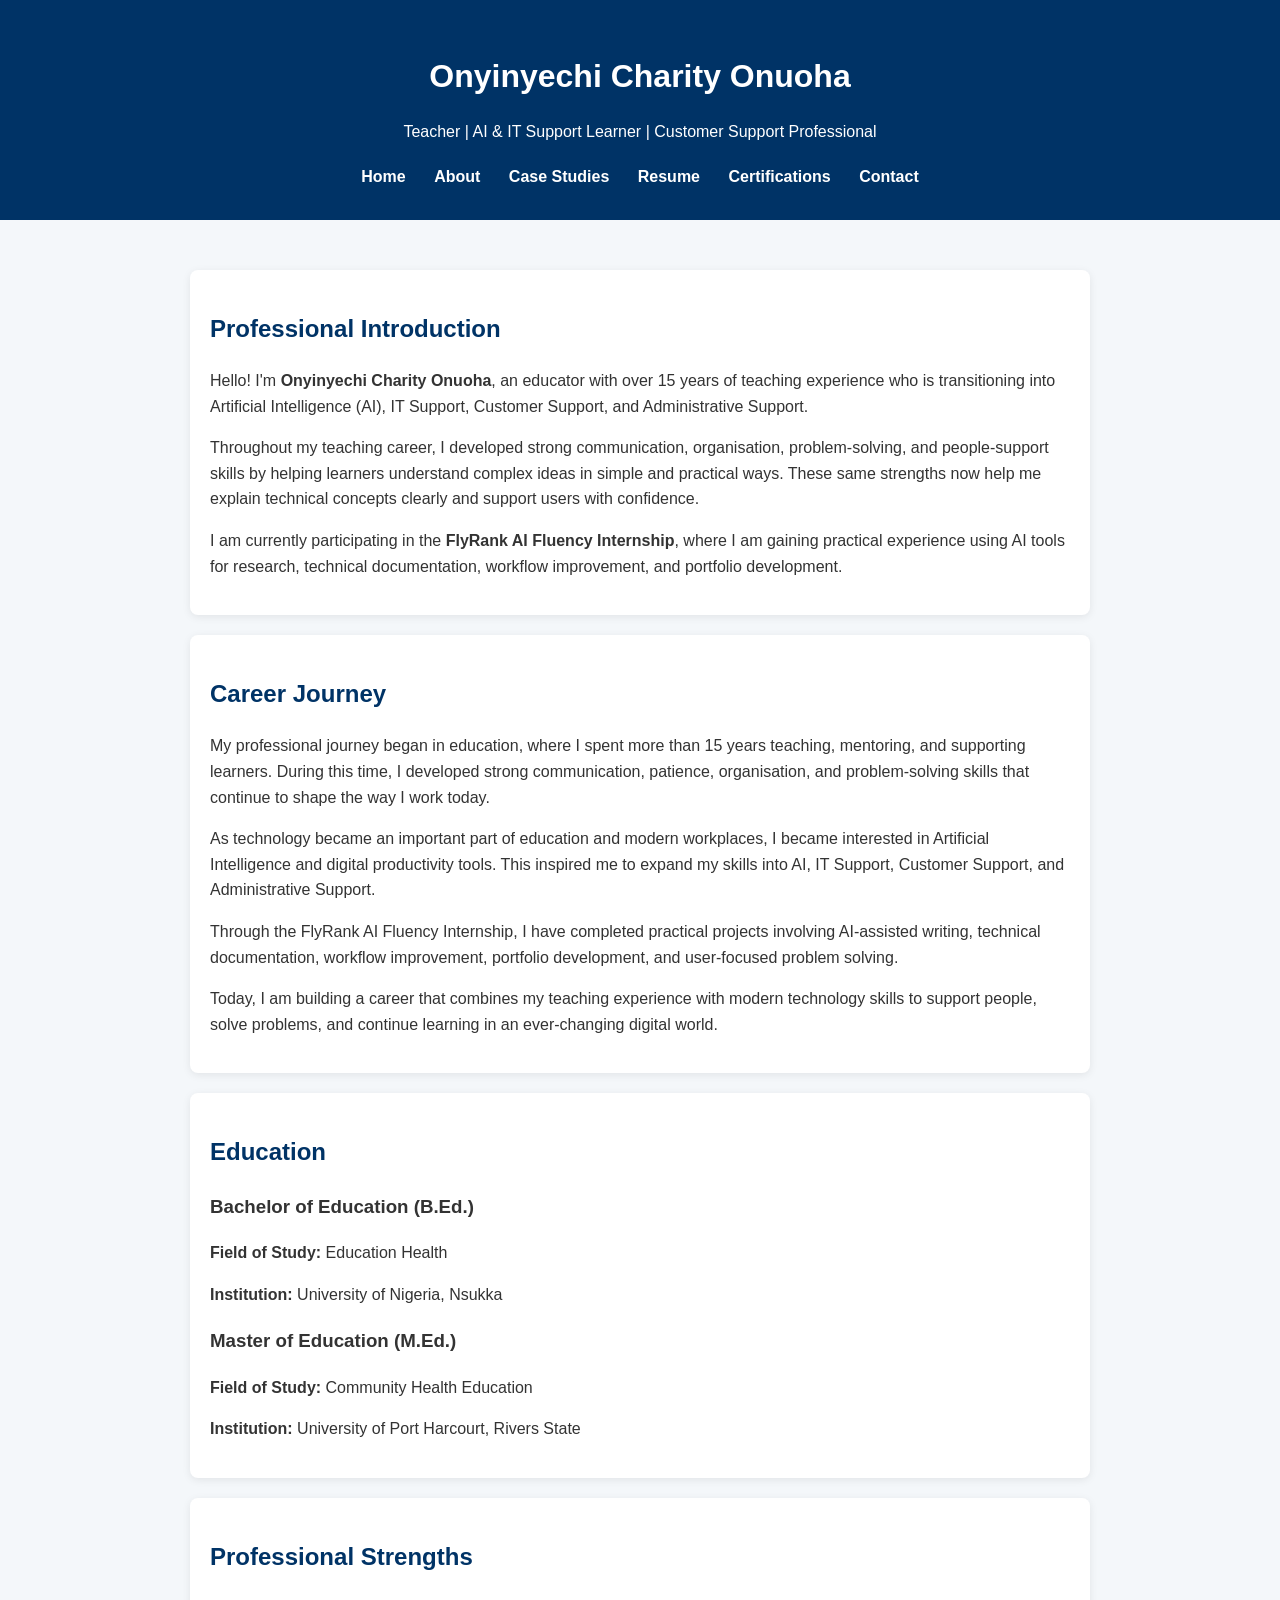
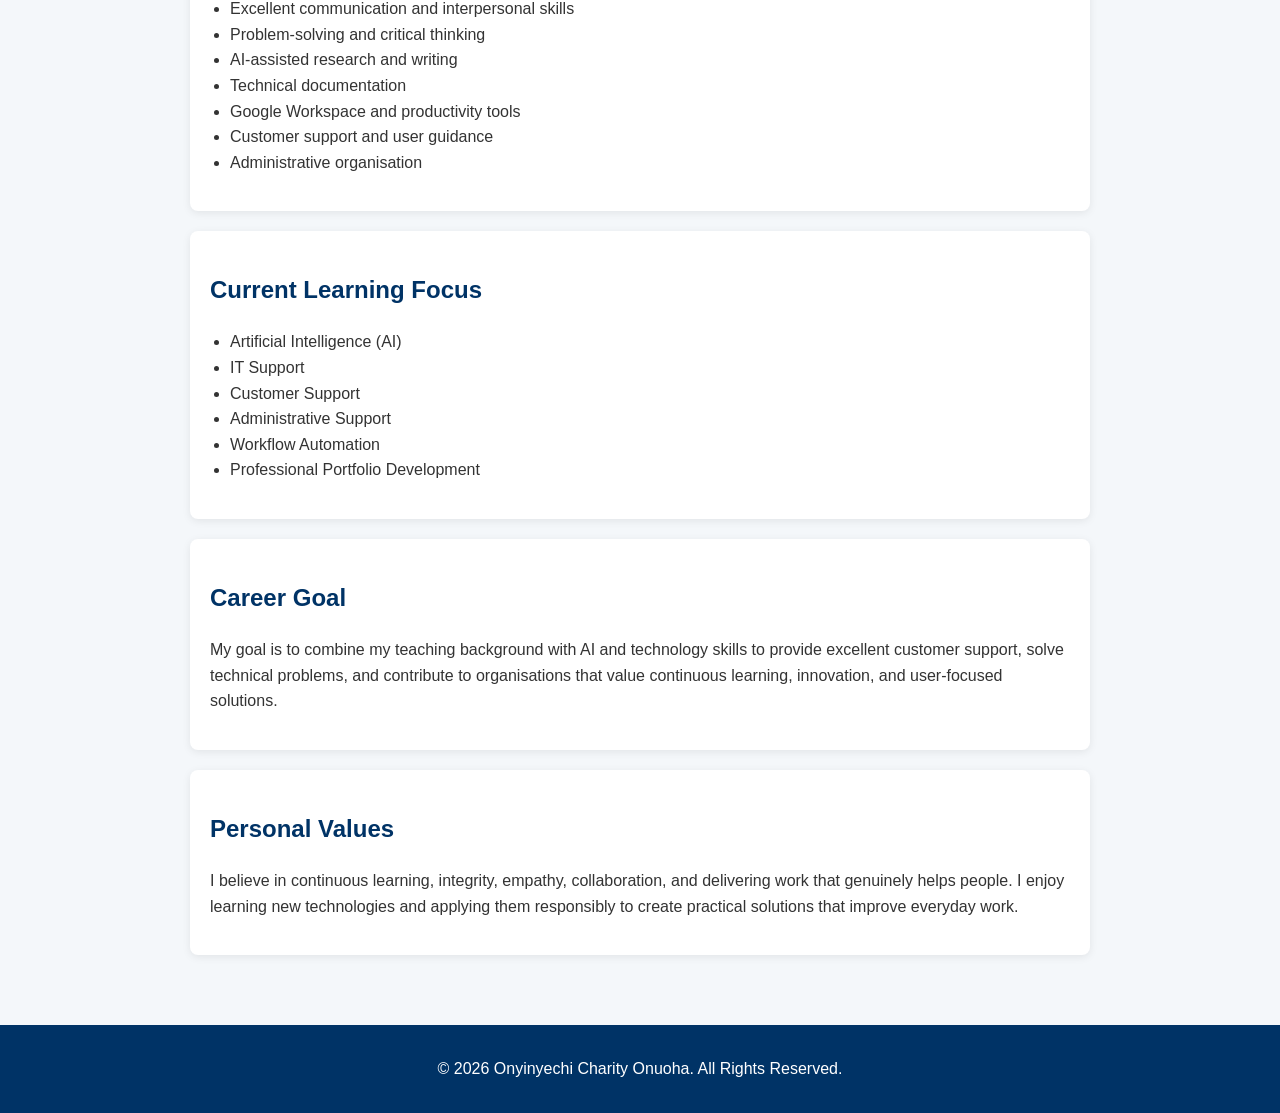
<file: about.html>
<!DOCTYPE html>
<html lang="en">
<head>
    <meta charset="UTF-8">
    <meta name="viewport" content="width=device-width, initial-scale=1.0">
    <title>About Me | Onyinyechi Charity Onuoha</title>
    <link rel="stylesheet" href="style.css">
</head>

<body>

<header>
    <h1>Onyinyechi Charity Onuoha</h1>

    <p>Teacher | AI & IT Support Learner | Customer Support Professional</p>

    <nav>
        <a href="index.html">Home</a>
        <a href="about.html">About</a>
        <a href="case-studies.html">Case Studies</a>
        <a href="resume.html">Resume</a>
        <a href="certifications.html">Certifications</a>
        <a href="contact.html">Contact</a>
    </nav>
</header>

<main class="about-container">

<section class="about-section">

<h2>Professional Introduction</h2>

<p>
Hello! I'm <strong>Onyinyechi Charity Onuoha</strong>, an educator with over 15 years of teaching experience who is transitioning into Artificial Intelligence (AI), IT Support, Customer Support, and Administrative Support.
</p>

<p>
Throughout my teaching career, I developed strong communication, organisation, problem-solving, and people-support skills by helping learners understand complex ideas in simple and practical ways. These same strengths now help me explain technical concepts clearly and support users with confidence.
</p>

<p>
I am currently participating in the <strong>FlyRank AI Fluency Internship</strong>, where I am gaining practical experience using AI tools for research, technical documentation, workflow improvement, and portfolio development.
</p>

</section>

<section class="about-section career-journey">

<h2>Career Journey</h2>

<p>
My professional journey began in education, where I spent more than 15 years teaching, mentoring, and supporting learners. During this time, I developed strong communication, patience, organisation, and problem-solving skills that continue to shape the way I work today.
</p>

<p>
As technology became an important part of education and modern workplaces, I became interested in Artificial Intelligence and digital productivity tools. This inspired me to expand my skills into AI, IT Support, Customer Support, and Administrative Support.
</p>

<p>
Through the FlyRank AI Fluency Internship, I have completed practical projects involving AI-assisted writing, technical documentation, workflow improvement, portfolio development, and user-focused problem solving.
</p>

<p>
Today, I am building a career that combines my teaching experience with modern technology skills to support people, solve problems, and continue learning in an ever-changing digital world.
</p>

</section>

<section class="about-section">

<h2>Education</h2>

<div class="education-item">
<h3>Bachelor of Education (B.Ed.)</h3>
<p><strong>Field of Study:</strong> Education Health</p>
<p><strong>Institution:</strong> University of Nigeria, Nsukka</p>
</div>

<div class="education-item">
<h3>Master of Education (M.Ed.)</h3>
<p><strong>Field of Study:</strong> Community Health Education</p>
<p><strong>Institution:</strong> University of Port Harcourt, Rivers State</p>
</div>

</section>

<section class="about-section">

<h2>Professional Strengths</h2>

<ul class="skills-list">
<li>Excellent communication and interpersonal skills</li>
<li>Problem-solving and critical thinking</li>
<li>AI-assisted research and writing</li>
<li>Technical documentation</li>
<li>Google Workspace and productivity tools</li>
<li>Customer support and user guidance</li>
<li>Administrative organisation</li>
</ul>

</section>

<section class="about-section">

<h2>Current Learning Focus</h2>

<ul class="focus-list">
<li>Artificial Intelligence (AI)</li>
<li>IT Support</li>
<li>Customer Support</li>
<li>Administrative Support</li>
<li>Workflow Automation</li>
<li>Professional Portfolio Development</li>
</ul>

</section>

<section class="highlight-box">

<h2>Career Goal</h2>

<p>
My goal is to combine my teaching background with AI and technology skills to provide excellent customer support, solve technical problems, and contribute to organisations that value continuous learning, innovation, and user-focused solutions.
</p>

</section>

<section class="about-section">

<h2>Personal Values</h2>

<p>
I believe in continuous learning, integrity, empathy, collaboration, and delivering work that genuinely helps people. I enjoy learning new technologies and applying them responsibly to create practical solutions that improve everyday work.
</p>

</section>

</main>

<footer>
<p>&copy; 2026 Onyinyechi Charity Onuoha. All Rights Reserved.</p>
</footer>

</body>
</html>
</file>
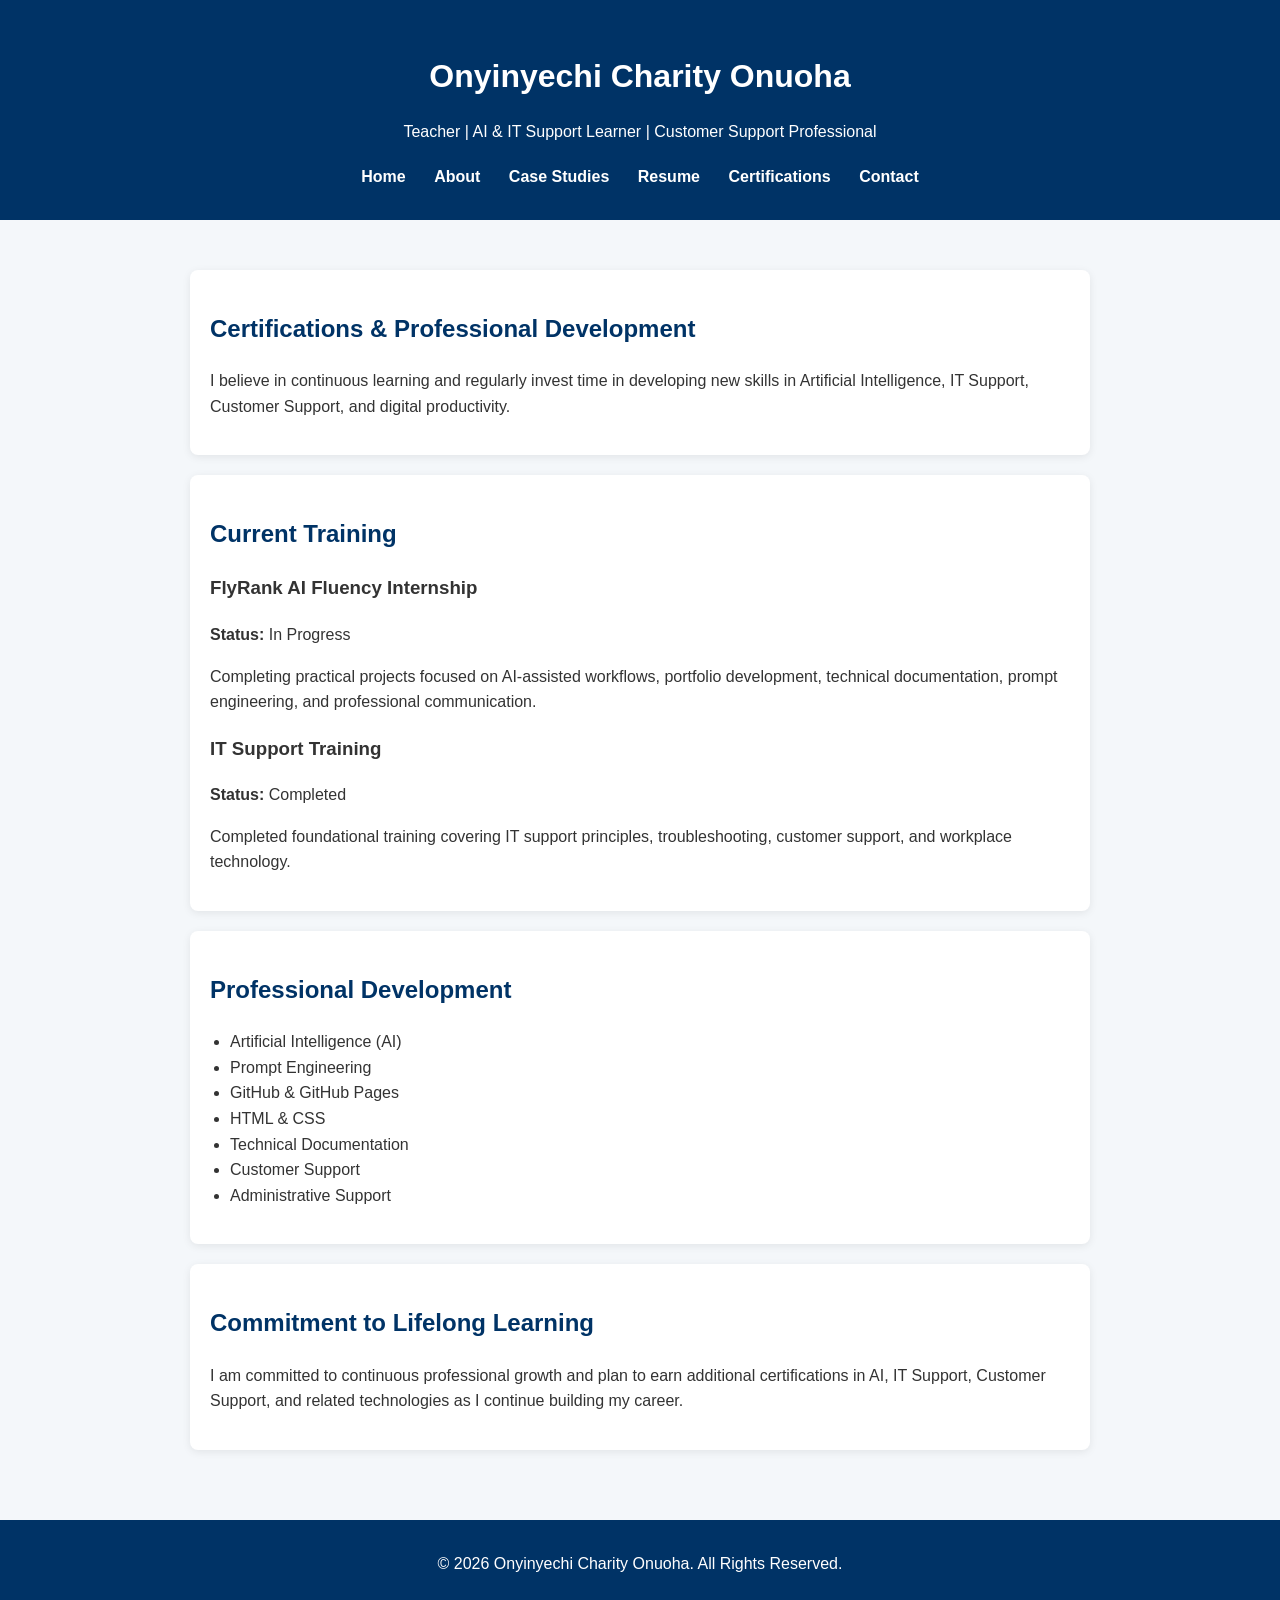
<file: certifications.html>
<!DOCTYPE html>
<html lang="en">
<head>
<meta charset="UTF-8">
<meta name="viewport" content="width=device-width, initial-scale=1.0">
<title>Certifications | Onyinyechi Charity Onuoha</title>
<link rel="stylesheet" href="style.css">
</head>

<body>

<header>

<h1>Onyinyechi Charity Onuoha</h1>

<p>Teacher | AI & IT Support Learner | Customer Support Professional</p>

<nav>
<a href="index.html">Home</a>
<a href="about.html">About</a>
<a href="case-studies.html">Case Studies</a>
<a href="resume.html">Resume</a>
<a href="certifications.html">Certifications</a>
<a href="contact.html">Contact</a>
</nav>

</header>

<main class="about-container">

<section class="about-section">

<h2>Certifications & Professional Development</h2>

<p>
I believe in continuous learning and regularly invest time in developing new skills in Artificial Intelligence, IT Support, Customer Support, and digital productivity.
</p>

</section>

<section class="about-section">

<h2>Current Training</h2>

<div class="education-item">

<h3>FlyRank AI Fluency Internship</h3>

<p><strong>Status:</strong> In Progress</p>

<p>
Completing practical projects focused on AI-assisted workflows, portfolio development, technical documentation, prompt engineering, and professional communication.
</p>

</div>

<div class="education-item">

<h3>IT Support Training</h3>

<p><strong>Status:</strong> Completed</p>

<p>
Completed foundational training covering IT support principles, troubleshooting, customer support, and workplace technology.
</p>

</div>

</section>

<section class="about-section">

<h2>Professional Development</h2>

<ul class="skills-list">
<li>Artificial Intelligence (AI)</li>
<li>Prompt Engineering</li>
<li>GitHub & GitHub Pages</li>
<li>HTML & CSS</li>
<li>Technical Documentation</li>
<li>Customer Support</li>
<li>Administrative Support</li>
</ul>

</section>

<section class="highlight-box">

<h2>Commitment to Lifelong Learning</h2>

<p>
I am committed to continuous professional growth and plan to earn additional certifications in AI, IT Support, Customer Support, and related technologies as I continue building my career.
</p>

</section>

</main>

<footer>

<p>&copy; 2026 Onyinyechi Charity Onuoha. All Rights Reserved.</p>

</footer>

</body>
</html>
</file>
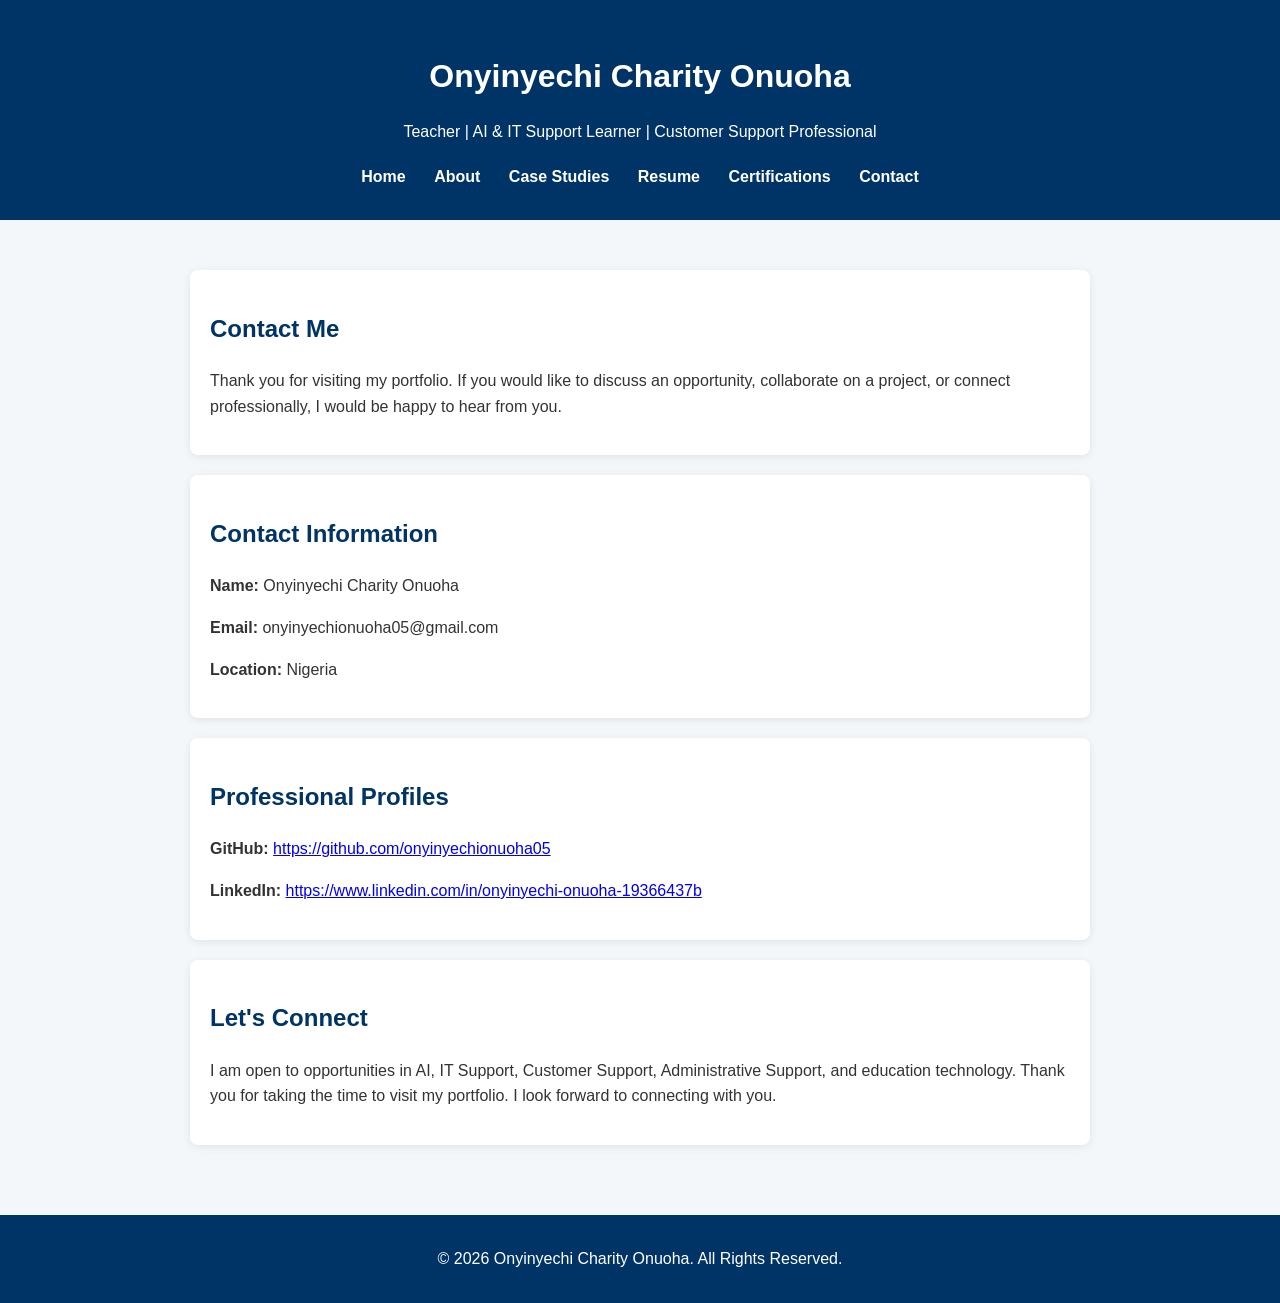
<file: contact.html>
<!DOCTYPE html>
<html lang="en">
<head>
<meta charset="UTF-8">
<meta name="viewport" content="width=device-width, initial-scale=1.0">
<title>Contact | Onyinyechi Charity Onuoha</title>
<link rel="stylesheet" href="style.css">
</head>

<body>

<header>

<h1>Onyinyechi Charity Onuoha</h1>

<p>Teacher | AI & IT Support Learner | Customer Support Professional</p>

<nav>
<a href="index.html">Home</a>
<a href="about.html">About</a>
<a href="case-studies.html">Case Studies</a>
<a href="resume.html">Resume</a>
<a href="certifications.html">Certifications</a>
<a href="contact.html">Contact</a>
</nav>

</header>

<main class="about-container">

<section class="about-section">

<h2>Contact Me</h2>

<p>
Thank you for visiting my portfolio. If you would like to discuss an opportunity, collaborate on a project, or connect professionally, I would be happy to hear from you.
</p>

</section>

<section class="about-section">

<h2>Contact Information</h2>

<p><strong>Name:</strong> Onyinyechi Charity Onuoha</p>

<p><strong>Email:</strong> onyinyechionuoha05@gmail.com</p>

<p><strong>Location:</strong> Nigeria</p>

</section>

<section class="about-section">

<h2>Professional Profiles</h2>

<p>
<strong>GitHub:</strong>
<a href="https://github.com/onyinyechionuoha05" target="_blank">
https://github.com/onyinyechionuoha05
</a>
</p>

<p>
<strong>LinkedIn:</strong>
<a href="https://www.linkedin.com/in/onyinyechi-onuoha-19366437b" target="_blank">
https://www.linkedin.com/in/onyinyechi-onuoha-19366437b
</a>
</p>

</section>

<section class="highlight-box">

<h2>Let's Connect</h2>

<p>
I am open to opportunities in AI, IT Support, Customer Support, Administrative Support, and education technology. Thank you for taking the time to visit my portfolio. I look forward to connecting with you.
</p>

</section>

</main>

<footer>

<p>&copy; 2026 Onyinyechi Charity Onuoha. All Rights Reserved.</p>

</footer>

</body>
</html>
</file>
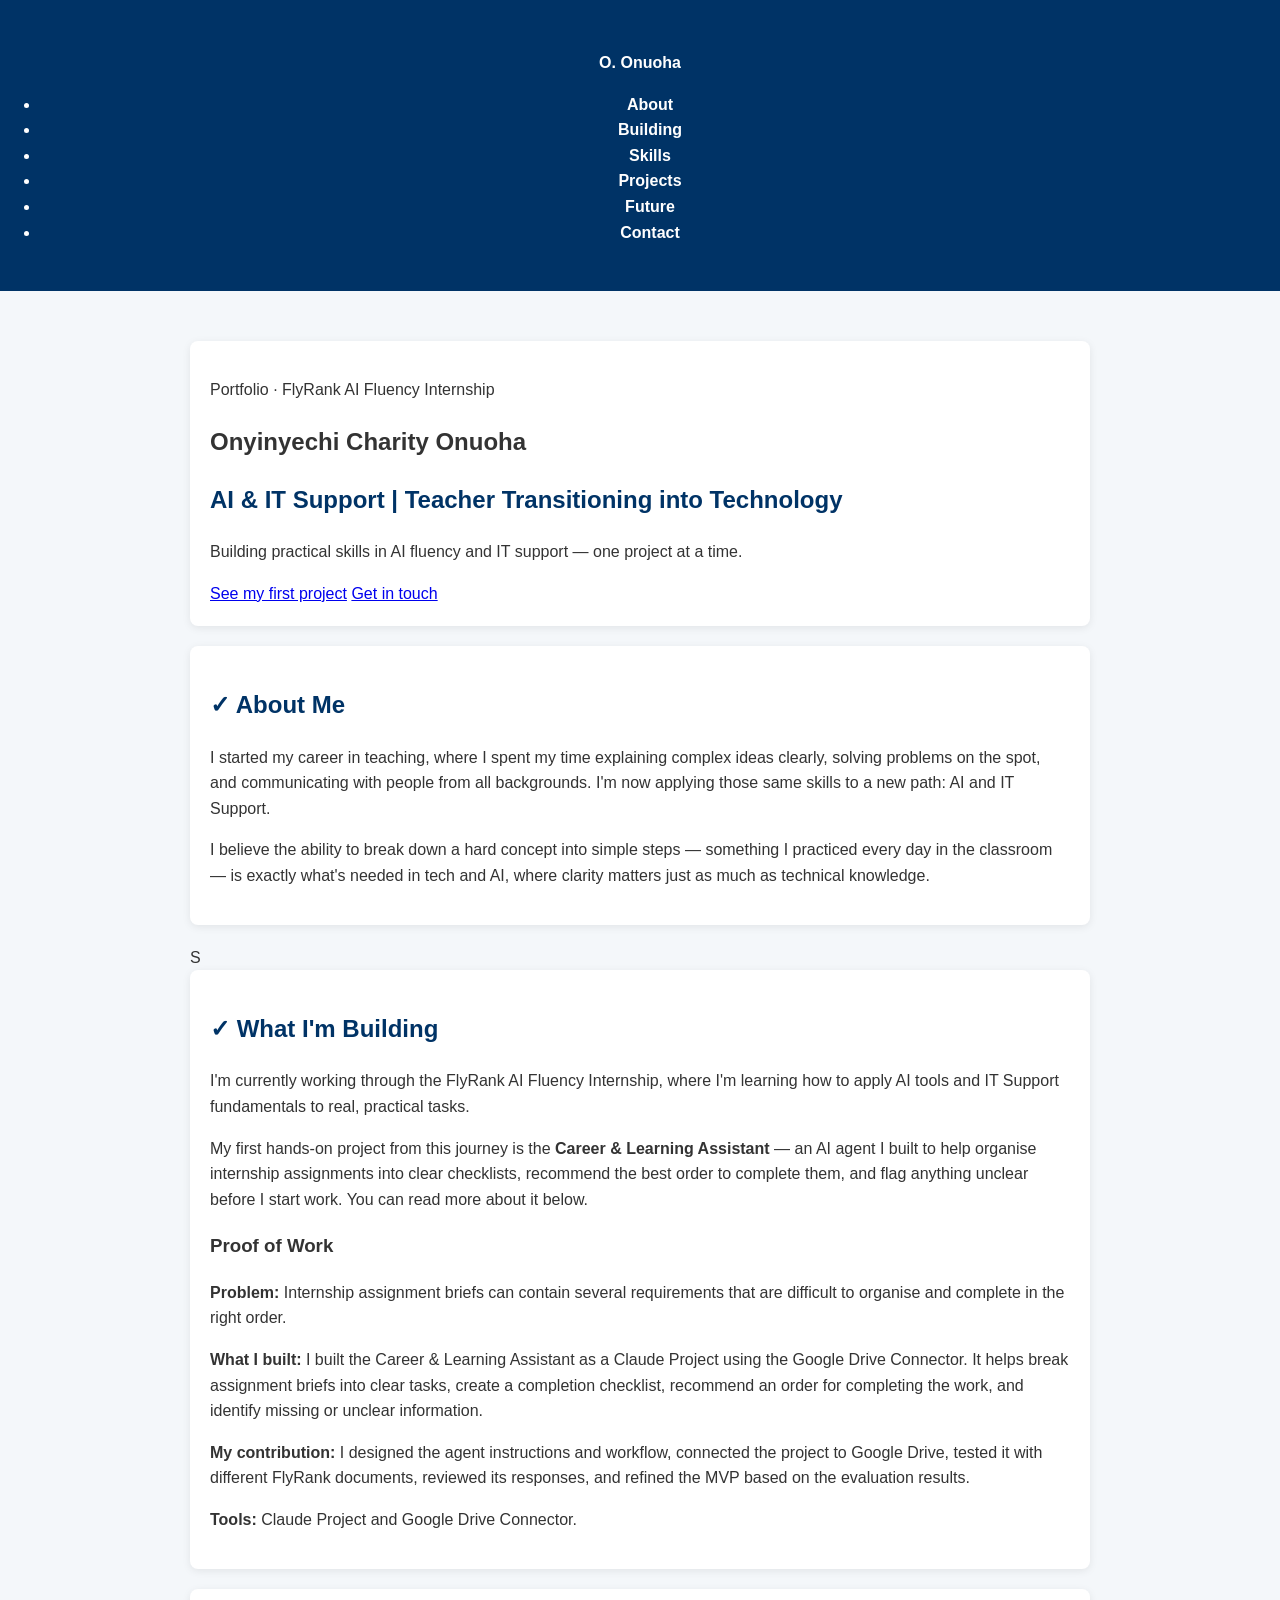
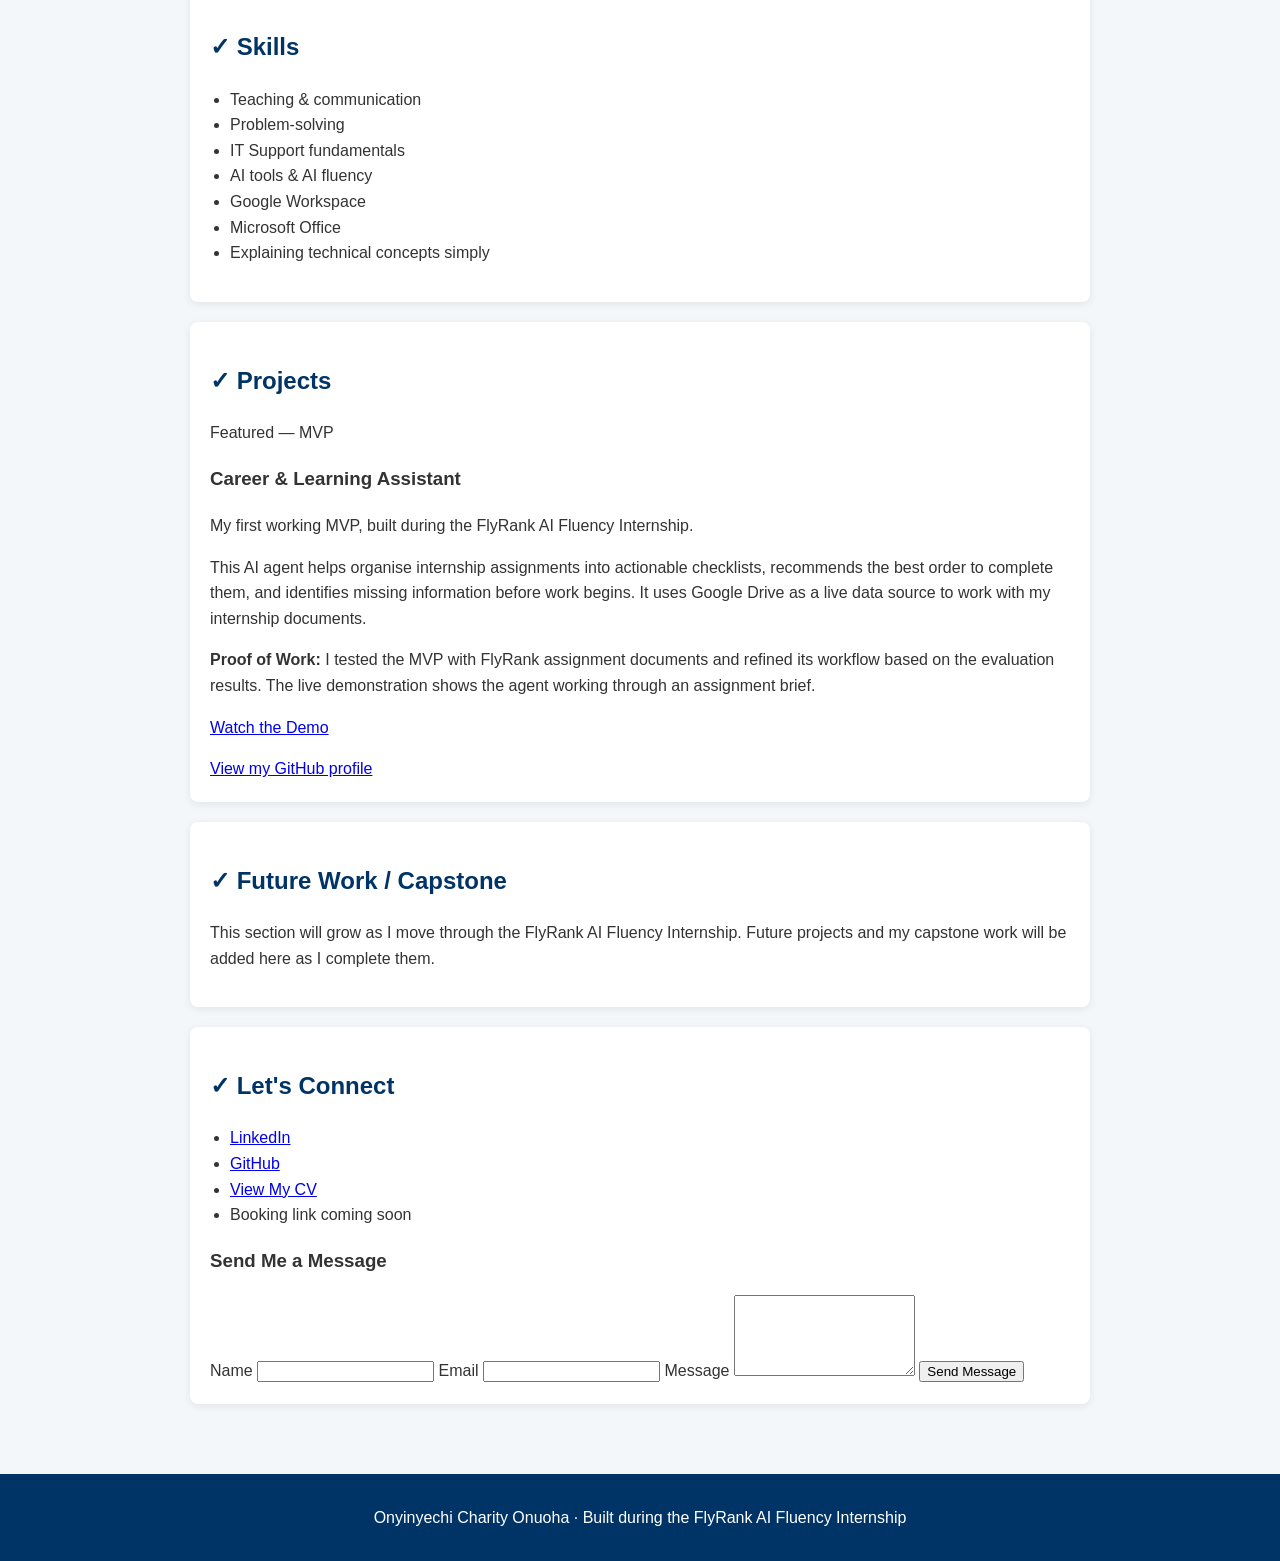
<file: index (3).html>
<!DOCTYPE html>
<html lang="en">
<head>
 
<!-- Google tag (gtag.js) -->
<script async src="https://www.googletagmanager.com/gtag/js?id=G-5V9NZC28PY"></script>
<script>
  window.dataLayer = window.dataLayer || [];
  function gtag(){dataLayer.push(arguments);}
  gtag('js', new Date());

  gtag('config', 'G-5V9NZC28PY');
</script>
 <meta charset="UTF-8">
 <meta name="viewport" content="width=device-width, initial-scale=1.0">

<link rel="icon" type="image/png" href="favicon.png">
 
<title>Onyinyechi Charity Onuoha | AI &amp; IT Support</title>

<meta name="description" content="Explore Onyinyechi Charity Onuoha's work in AI and IT support — practical projects, real skills, built through FlyRank's internship.">

<meta property="og:site_name" content="Onyinyechi Onuoha Portfolio">
<meta property="og:title" content="Onyinyechi Charity Onuoha | AI &amp; IT Support">
<meta property="og:description" content="Explore Onyinyechi Charity Onuoha's work in AI and IT support — practical projects, real skills, built through FlyRank's internship.">
<meta property="og:type" content="website">
<meta property="og:url" content="https://onyinyechi-onuoha-portfolio.netlify.app">
<meta property="og:image" content="https://onyinyechi-onuoha-portfolio.netlify.app/onyinyechi-og-image.jpg">
<meta property="og:image:width" content="1200">
<meta property="og:image:height" content="630">

<meta name="twitter:card" content="summary_large_image">
<meta name="twitter:title" content="Onyinyechi Charity Onuoha | AI &amp; IT Support">
<meta name="twitter:description" content="Explore Onyinyechi Charity Onuoha's work in AI and IT support — practical projects, real skills, built through FlyRank's internship.">
<meta name="twitter:image" content="https://onyinyechi-onuoha-portfolio.netlify.app/onyinyechi-og-image.jpg">

<link rel="preconnect" href="https://fonts.googleapis.com">
<link rel="preconnect" href="https://fonts.gstatic.com" crossorigin>   <link href="https://fonts.googleapis.com/css2?family=Fraunces:opsz,wght@9..144,500;9..144,600&family=IBM+Plex+Sans:wght@400;500;600&family=IBM+Plex+Mono:wght@400;500&display=swap" rel="stylesheet">
  <link rel="stylesheet" href="style.css">
</head>
<body>

  <header class="site-header">
    <nav class="nav" aria-label="Section navigation">
      <a class="nav__name" href="#top">O. Onuoha</a>
      <ul class="nav__links">
        <li><a href="#about">About</a></li>
        <li><a href="#building">Building</a></li>
        <li><a href="#skills">Skills</a></li>
        <li><a href="#projects">Projects</a></li>
        <li><a href="#future">Future</a></li>
        <li><a href="#contact">Contact</a></li>
      </ul>
    </nav>
  </header>

  <main>

    <!-- 1. HERO -->
    <section id="top" class="hero">
      <p class="hero__eyebrow">Portfolio · FlyRank AI Fluency Internship</p>
      <h1 class="hero__name">Onyinyechi Charity Onuoha</h1>
      <p class="hero__role"> <h2>AI &amp; IT Support | Teacher Transitioning into Technology</h2> </p>
      <p class="hero__tagline">Building practical skills in AI fluency and IT support — one project at a time.</p>
      <div class="hero__actions">
        <a class="btn btn--primary" href="#projects">See my first project</a>
        <a class="btn btn--ghost" href="#contact">Get in touch</a>
      </div>
    </section>

    <!-- 2. ABOUT ME -->
    <section id="about" class="section">
      <h2 class="section__heading"><span class="check" aria-hidden="true">✓</span> About Me</h2>
      <div class="section__body">
        <p>I started my career in teaching, where I spent my time explaining complex ideas clearly, solving problems on the spot, and communicating with people from all backgrounds. I'm now applying those same skills to a new path: AI and IT Support.</p>
        <p>I believe the ability to break down a hard concept into simple steps — something I practiced every day in the classroom — is exactly what's needed in tech and AI, where clarity matters just as much as technical knowledge.</p>
      </div>
    </section>
S
    <!-- 3. WHAT I'M BUILDING -->
    <section id="building" class="section section--tint">
      <h2 class="section__heading"><span class="check" aria-hidden="true">✓</span> What I'm Building</h2>
      <div class="section__body">
        <p>I'm currently working through the FlyRank AI Fluency Internship, where I'm learning how to apply AI tools and IT Support fundamentals to real, practical tasks.</p>
        <p>My first hands-on project from this journey is the <strong>Career &amp; Learning Assistant</strong> — an AI agent I built to help organise internship assignments into clear checklists, recommend the best order to complete them, and flag anything unclear before I start work. You can read more about it below.</p><h3>Proof of Work</h3>

<p><strong>Problem:</strong> Internship assignment briefs can contain several requirements that are difficult to organise and complete in the right order.</p>

<p><strong>What I built:</strong> I built the Career &amp; Learning Assistant as a Claude Project using the Google Drive Connector. It helps break assignment briefs into clear tasks, create a completion checklist, recommend an order for completing the work, and identify missing or unclear information.</p>

<p><strong>My contribution:</strong> I designed the agent instructions and workflow, connected the project to Google Drive, tested it with different FlyRank documents, reviewed its responses, and refined the MVP based on the evaluation results.</p>

<p><strong>Tools:</strong> Claude Project and Google Drive Connector.</p>      </div>
    </section>

    <!-- 4. SKILLS -->
    <section id="skills" class="section">
      <h2 class="section__heading"><span class="check" aria-hidden="true">✓</span> Skills</h2>
      <ul class="skills-grid">
        <li class="skill-card">Teaching &amp; communication</li>
        <li class="skill-card">Problem-solving</li>
        <li class="skill-card">IT Support fundamentals</li>
        <li class="skill-card">AI tools &amp; AI fluency</li>
        <li class="skill-card">Google Workspace</li>
        <li class="skill-card">Microsoft Office</li>
        <li class="skill-card">Explaining technical concepts simply</li>
      </ul>
    </section>

    <!-- 5. PROJECTS -->
    <section id="projects" class="section section--tint">
      <h2 class="section__heading"><span class="check" aria-hidden="true">✓</span> Projects</h2>
      <article class="project-card">
        <p class="project-card__label">Featured — MVP</p>
        <h3 class="project-card__title">Career &amp; Learning Assistant</h3>
        <p>My first working MVP, built during the FlyRank AI Fluency Internship.</p>
        <p>This AI agent helps organise internship assignments into actionable checklists, recommends the best order to complete them, and identifies missing information before work begins. It uses Google Drive as a live data source to work with my internship documents.<p><strong>Proof of Work:</strong> I tested the MVP with FlyRank assignment documents and refined its workflow based on the evaluation results. The live demonstration shows the agent working through an assignment brief.</p>

<a class="btn btn--small" href="https://youtu.be/BuS_ruL7mOg" target="_blank" rel="noopener noreferrer">Watch the Demo</a></p>
        <a class="btn btn--small" href="https://github.com/onyinyechionuoha05" target="_blank" rel="noopener noreferrer">View my GitHub profile</a>
      </article>
    </section>

    <!-- 6. FUTURE WORK / CAPSTONE -->
    <section id="future" class="section">
      <h2 class="section__heading"><span class="check" aria-hidden="true">✓</span> Future Work / Capstone</h2>
      <div class="section__body">
        <p>This section will grow as I move through the FlyRank AI Fluency Internship. Future projects and my capstone work will be added here as I complete them.</p>
      </div>
    </section>

   <!-- 7. CONTACT / LINKS -->
<section id="contact" class="section section--tint">
  <h2 class="section__heading"><span class="check" aria-hidden="true">✓</span> Let's Connect</h2>
  <ul class="contact-links">
    <li><a class="btn btn--primary" href="https://www.linkedin.com/in/onyinyechi-onuoha-19366437b" target="_blank" rel="noopener noreferrer">LinkedIn</a></li>
    <li><a class="btn btn--primary" href="https://github.com/onyinyechionuoha05" target="_blank" rel="noopener noreferrer">GitHub</a></li>
    <li><a class="btn btn--primary" href="https://drive.google.com/file/d/1HFDdtFhXUsGa9bZaIRPTdfMzvwdPBtS7/view?usp=drivesdk" target="_blank" rel="noopener noreferrer">View My CV</a></li>
    <li class="contact-links__soon">Booking link coming soon</li>
  </ul>


<h3 class="contact-form__heading">Send Me a Message</h3>

<form class="contact-form" action="https://formspree.io/f/xkjwjoqd" method="POST">

  <label for="name">Name</label>
  <input type="text" id="name" name="name" required>

  <label for="email">Email</label>
  <input type="email" id="email" name="email" required>

  <label for="message">Message</label>
  <textarea id="message" name="message" rows="5" required></textarea>

  <button type="submit" class="btn btn--primary">Send Message</button>

</section>
  </main>

  <footer class="site-footer">
    <p>Onyinyechi Charity Onuoha · Built during the FlyRank AI Fluency Internship</p>
  </footer>

</body>
</html>
</file>
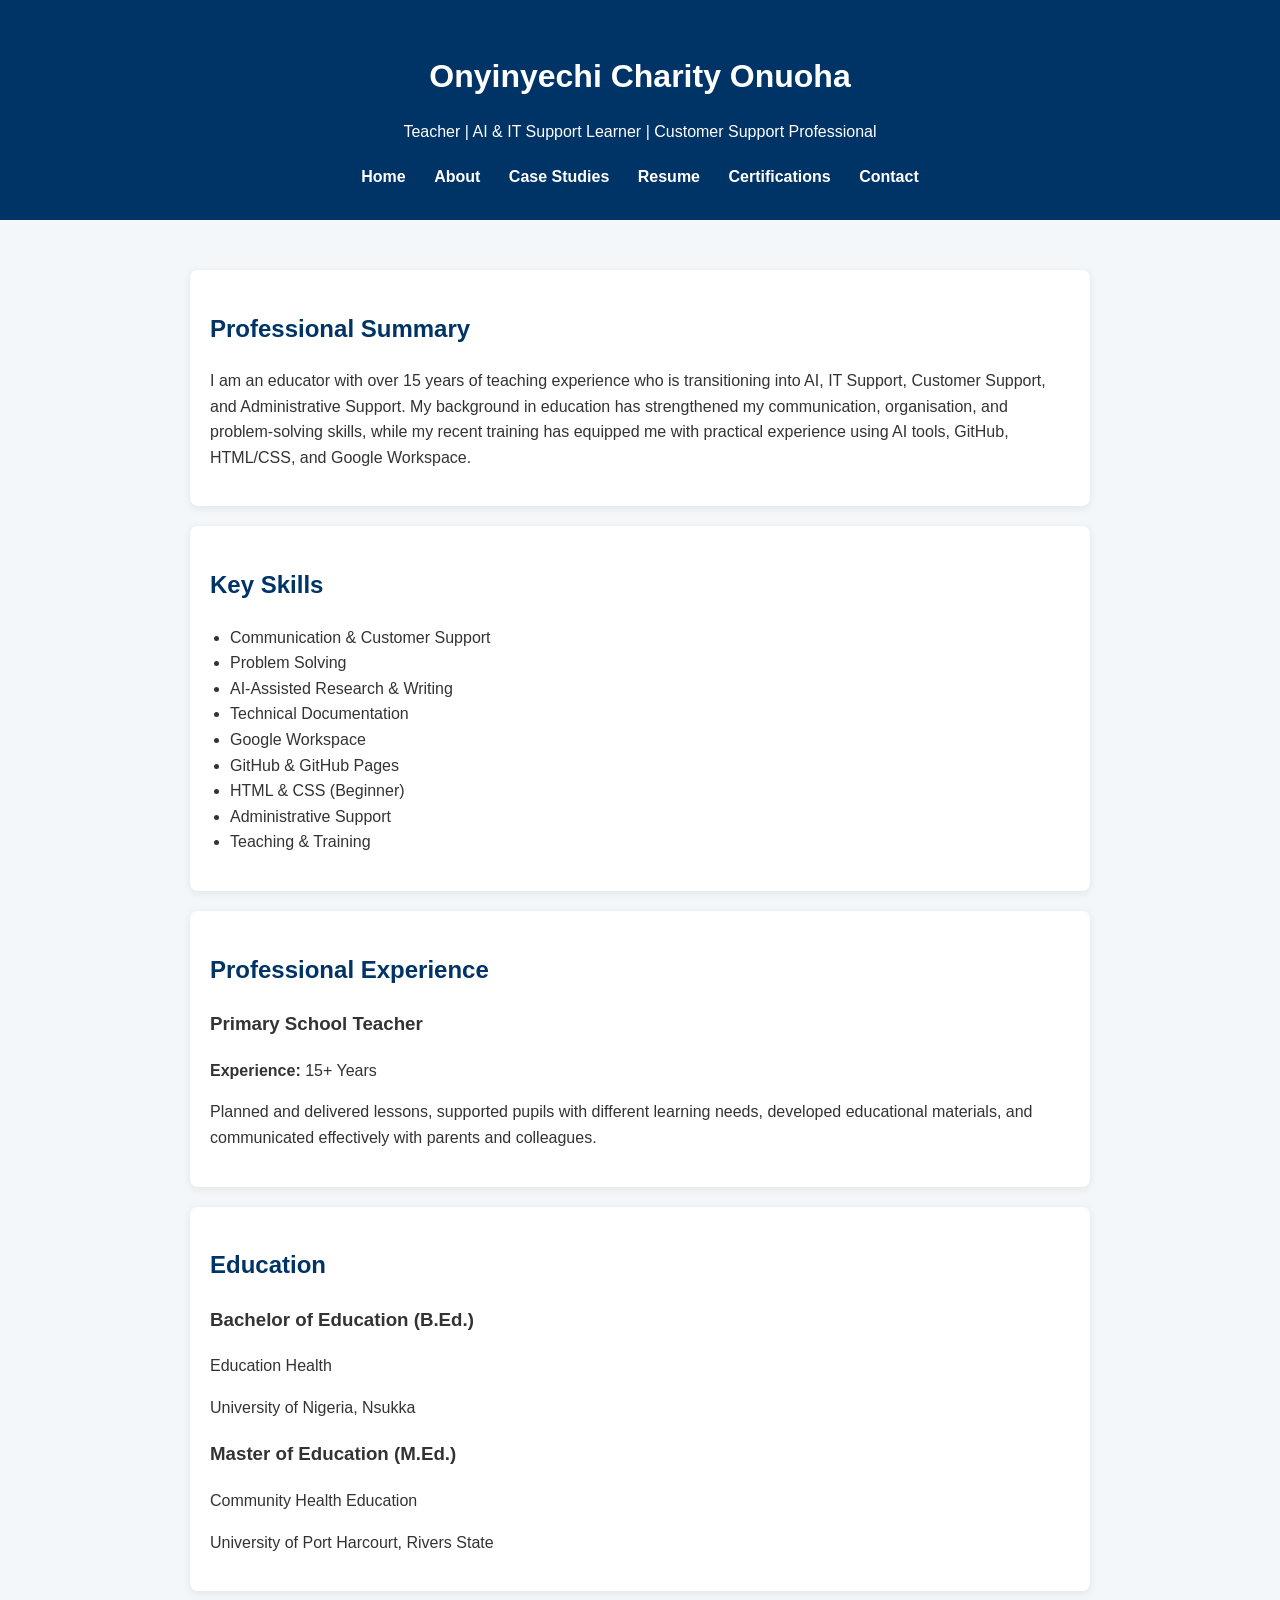
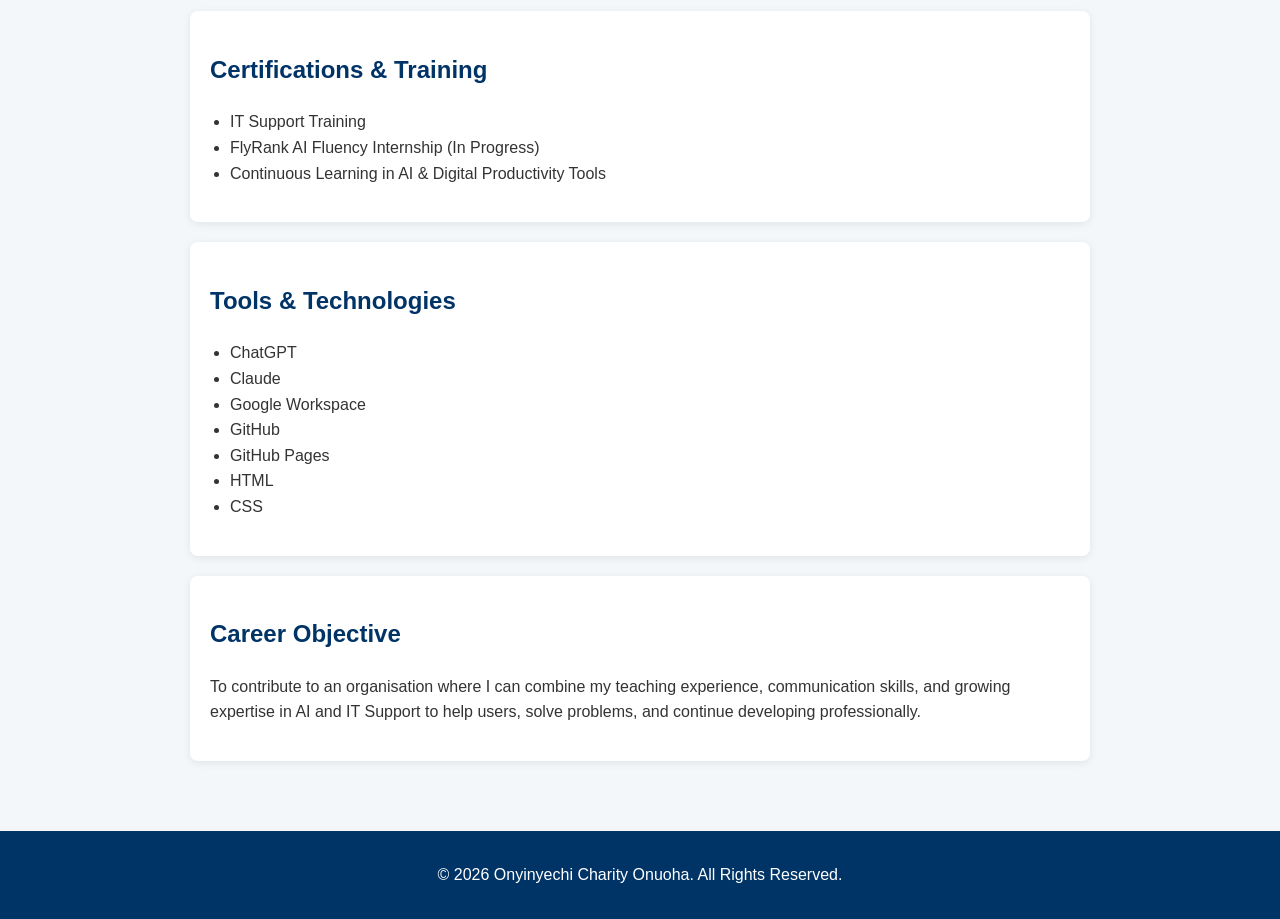
<file: resume.html>
<!DOCTYPE html>
<html lang="en">
<head>
<meta charset="UTF-8">
<meta name="viewport" content="width=device-width, initial-scale=1.0">
<title>Resume | Onyinyechi Charity Onuoha</title>
<link rel="stylesheet" href="style.css">
</head>

<body>

<header>

<h1>Onyinyechi Charity Onuoha</h1>

<p>Teacher | AI & IT Support Learner | Customer Support Professional</p>

<nav>
<a href="index.html">Home</a>
<a href="about.html">About</a>
<a href="case-studies.html">Case Studies</a>
<a href="resume.html">Resume</a>
<a href="certifications.html">Certifications</a>
<a href="contact.html">Contact</a>
</nav>

</header>

<main class="about-container">

<section class="about-section">

<h2>Professional Summary</h2>

<p>
I am an educator with over 15 years of teaching experience who is transitioning into AI, IT Support, Customer Support, and Administrative Support. My background in education has strengthened my communication, organisation, and problem-solving skills, while my recent training has equipped me with practical experience using AI tools, GitHub, HTML/CSS, and Google Workspace.
</p>

</section>

<section class="about-section">

<h2>Key Skills</h2>

<ul class="skills-list">
<li>Communication & Customer Support</li>
<li>Problem Solving</li>
<li>AI-Assisted Research & Writing</li>
<li>Technical Documentation</li>
<li>Google Workspace</li>
<li>GitHub & GitHub Pages</li>
<li>HTML & CSS (Beginner)</li>
<li>Administrative Support</li>
<li>Teaching & Training</li>
</ul>

</section>

<section class="about-section">

<h2>Professional Experience</h2>

<h3>Primary School Teacher</h3>

<p><strong>Experience:</strong> 15+ Years</p>

<p>
Planned and delivered lessons, supported pupils with different learning needs, developed educational materials, and communicated effectively with parents and colleagues.
</p>

</section>

<section class="about-section">

<h2>Education</h2>

<div class="education-item">

<h3>Bachelor of Education (B.Ed.)</h3>

<p>Education Health</p>

<p>University of Nigeria, Nsukka</p>

</div>

<div class="education-item">

<h3>Master of Education (M.Ed.)</h3>

<p>Community Health Education</p>

<p>University of Port Harcourt, Rivers State</p>

</div>

</section>

<section class="about-section">

<h2>Certifications & Training</h2>

<ul class="skills-list">
<li>IT Support Training</li>
<li>FlyRank AI Fluency Internship (In Progress)</li>
<li>Continuous Learning in AI & Digital Productivity Tools</li>
</ul>

</section>

<section class="about-section">

<h2>Tools & Technologies</h2>

<ul class="skills-list">
<li>ChatGPT</li>
<li>Claude</li>
<li>Google Workspace</li>
<li>GitHub</li>
<li>GitHub Pages</li>
<li>HTML</li>
<li>CSS</li>
</ul>

</section>

<section class="highlight-box">

<h2>Career Objective</h2>

<p>
To contribute to an organisation where I can combine my teaching experience, communication skills, and growing expertise in AI and IT Support to help users, solve problems, and continue developing professionally.
</p>

</section>

</main>

<footer>

<p>&copy; 2026 Onyinyechi Charity Onuoha. All Rights Reserved.</p>

</footer>

</body>
</html>
</file>
<file: style.css>
/*portfolio styles will be added here*/
/* General Page Styling */

body {
    margin: 0;
    font-family: Arial, Helvetica, sans-serif;
    background-color: #f4f7fa;
    color: #333;
    line-height: 1.6;
}

/* Header */

header {
    background-color: #003366;
    color: white;
    text-align: center;
    padding: 30px 20px;
}

header h1 {
    margin-bottom: 10px;
}

/* Navigation */

nav {
    margin-top: 20px;
}

nav a {
    color: white;
    text-decoration: none;
    margin: 0 12px;
    font-weight: bold;
}

nav a:hover {
    text-decoration: underline;
}

/* Main Content */

main {
    max-width: 900px;
    margin: 30px auto;
    padding: 20px;
}

/* Sections */

section {
    background: white;
    padding: 20px;
    margin-bottom: 20px;
    border-radius: 8px;
    box-shadow: 0 2px 8px rgba(0,0,0,0.08);
}

section h2 {
    color: #003366;
}

/* Lists */

ul {
    padding-left: 20px;
}

/* Footer */

footer {
    background-color: #003366;
    color: white;
    text-align: center;
    padding: 15px;
    margin-top: 30px;
}
.profile-photo {
    width: 180px;
    height: 180px;
    border-radius: 50%;
    object-fit: cover;
    display: block;
    margin: 20px auto;
    border: 4px solid #003366;
    box-shadow: 0 4px 10px rgba(0,0,0,0.2);
}.profile-photo {
    width: 180px;
    height: 180px;
    object-fit: cover;
    border-radius: 50%;
    display: block;
    margin: 20px auto;
    border: 4px solid #003366;
    box-shadow: 0 4px 10px rgba(0,0,0,0.2);
}
.case-study {
    background: #ffffff;
    padding: 30px;
    margin: 30px auto;
    border-radius: 12px;
    box-shadow: 0 4px 12px rgba(0,0,0,0.1);
    max-width: 900px;
}

.case-image {
    width: 100%;
    border-radius: 10px;
    margin: 20px 0;
}

.case-study h2 {
    color: #003366;
}

.case-study h3 {
    color: #0056b3;
    margin-top: 20px;
}
</file>
